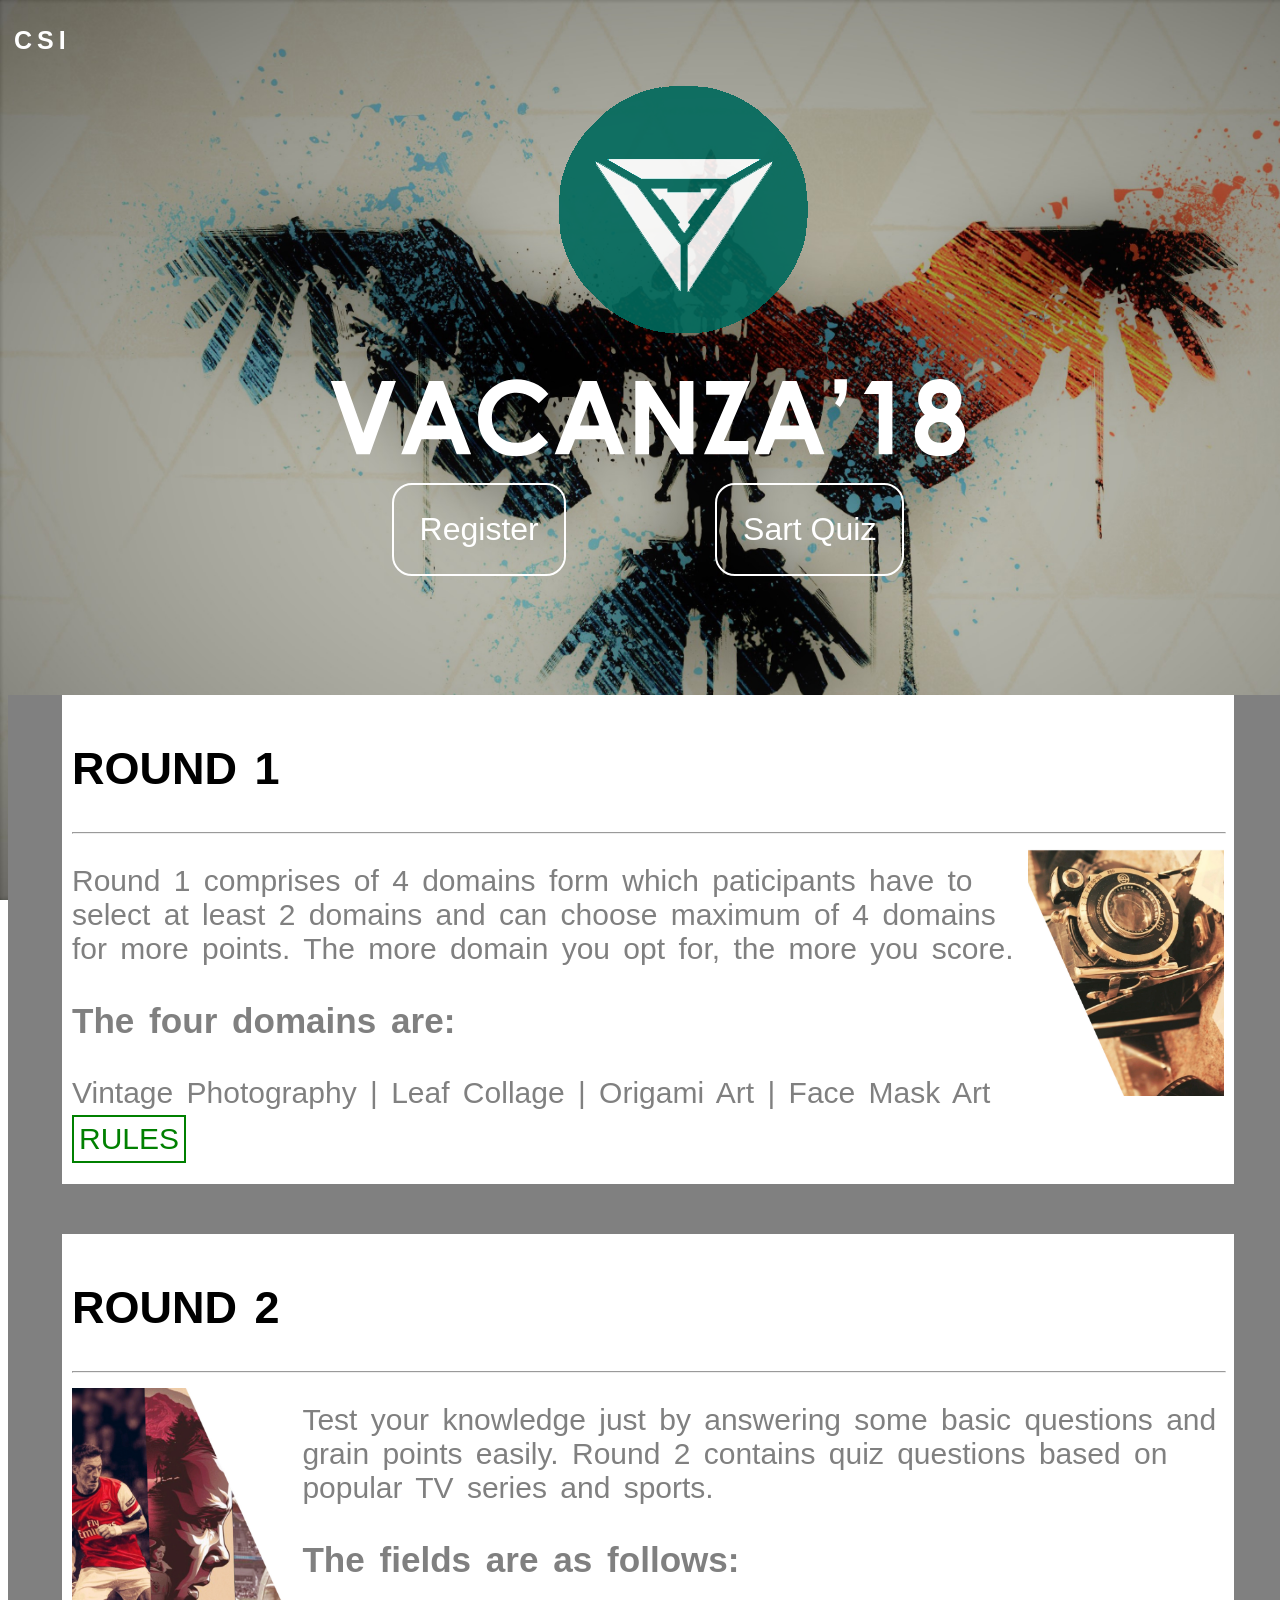
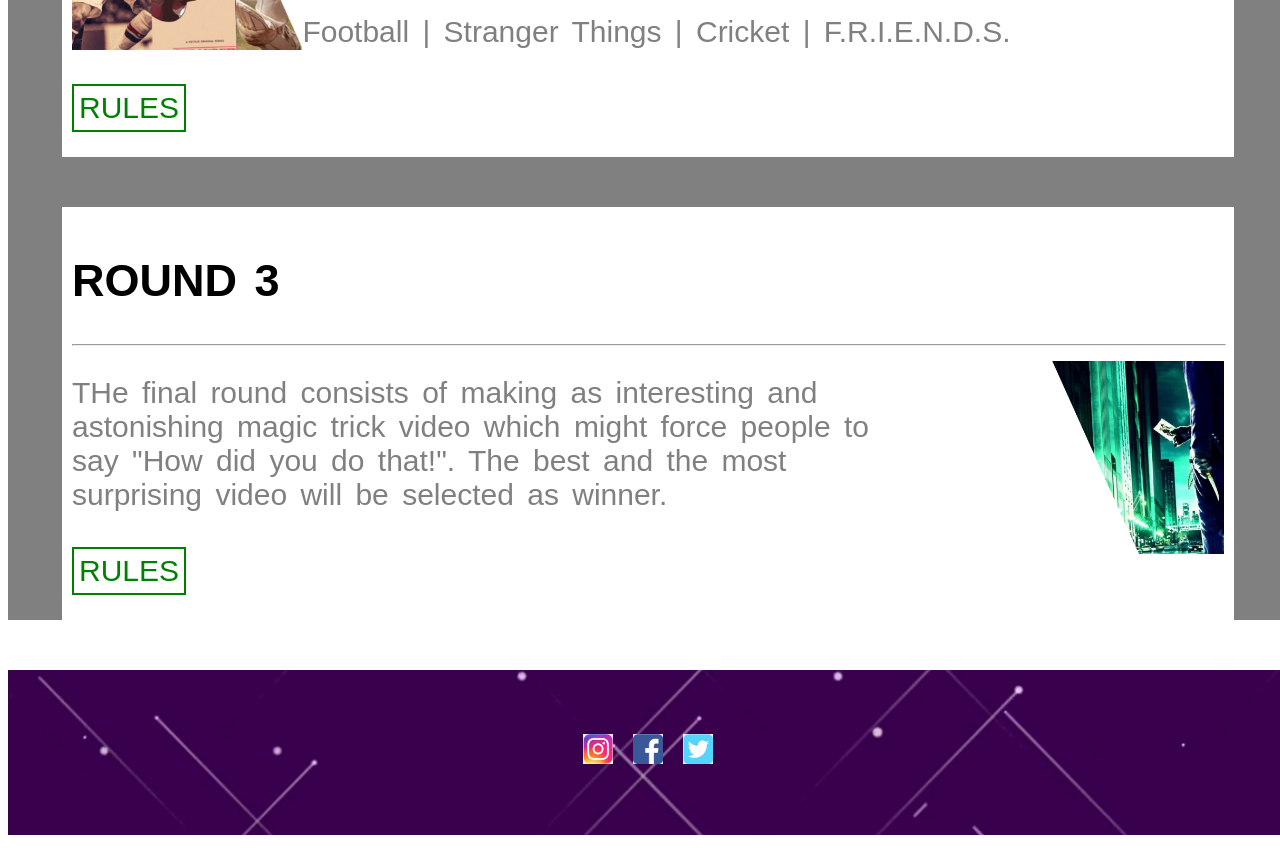
<file: index.html>
<!doctype html>

<html>
    <head>
        <meta name="keyword" content="Vacanza'18,csi drive,csi akgec"/>
        <meta name="discription" content="csi contest"/>
        <meta http-equiv="refresh" content="60"/>
        <meta name="author" content="Ankit Yadav"/>
        <meta http-equiv="content-type" content="text/html"/>
        <meta charset="utf-8"/>
        <meta name="viewport" content="width=device-width, initial-scale=1">
        <link rel="stylesheet" href="style.css">
        <title>Vacanza'18</title>
    </head>
    <body>
        <div class="header">
            <div class="csi_logo">
                <br/>
            
                <a href="#"><b>CSI</b></a>
            </div> 
            <div>
                        <img class="vacanza_logo" src="images/logo.png" alt="vancanza logo">
            </div>
                <br/>
                <br/>
            <div class="svg">
                <img src="images/vac.svg" alt="Vacaza'18">
            </div>
                <br/>
            <div class="button" id="num1">
                    <a>Register</a>
            </div>
            <div class="button" id="num2">
                <a>Sart Quiz</a>
            </div>
                <br/>
                <br/>
                <br/>
                <br/>
                <br/>
                <br/>
                <br/>
                <br/>
                <br/>
        </div>
        <main class="main">
            <div class="box" id="box1">
                <h2>ROUND 1</h2>
                <hr>
                <img class="box1" src="images/camera.jpg" alt="Camera">
               <p> Round 1 comprises of 4 domains form which paticipants 
                   have to select at least 2 domains and can choose 
                   maximum of 4 domains for more points. The more domain 
                   you opt for, the more you score. <br>
                   <h3>The four domains are:</h3>
                   <a>Vintage Photography</a> | <a>Leaf Collage</a> | <a>Origami Art</a> | 
                   <a>Face Mask Art</a> <br>
                    <div class="rules">
                        <a>RULES</a>
                    </div>
                    <br>
                </p>
            </div>
            <div class="box">
                <h2>ROUND 2</h2>
                <hr>
                <img class="box2" src="images/quiz2.jpg" alt="Quiz">
                <p>
                    Test your knowledge just by answering some basic questions and grain points
                    easily. Round 2 contains quiz questions based on popular TV series and sports. 
                    <h3>The fields are as follows:</h3>
                    <a>Football</a> | <a>Stranger Things</a> | <a>Cricket</a> | <a>F.R.I.E.N.D.S.</a> <br>
                </p>
                 <div class="rules">
                    <a>RULES</a>
                 </div>
                 <br>
                 <br>
            </div>
            <div class="box">
                <h2>ROUND 3</h2>
                <hr>
                <img class="box3"src="images/magic3.jpg" alt="Magic">
                <p>
                    THe final round consists of making as interesting and<br>
                    astonishing magic trick video which might force people to<br>
                    say "How did you do that!". The best and the most <br>
                    surprising video will be selected as winner.<br>
                </p>
                 <div class="rules">
                   <a>RULES</a>
                 </div>
                 <br>
                 <br>
            </div>
        </main>
        <footer class="footer">
            <a href="#"><img src="images/insta.jpg" alt="INSTAGRAM" height="30px"></a> <a href="#"><img src="images/fb.jpg" alt="FACEBOOK" height="30px"></a>  <a href="#"><img src="images/twit.jpg" alt="TWITTER" height="30px"></a>
        </footer>
    </body>
</html>
</file>
<file: style.css>
body{
    font-family: Arial, Helvetica, sans-serif;
    width: 100%;
    background-image:url(images/background4.png);
    background-repeat: no-repeat;
    background-size:cover;
    background-attachment: fixed;
    padding: 0%;

}
.csi_logo{
    position: fixed;
    margin: 0;
    padding: 0;

}
.header{
    
}
    a:link{
        color:white;
        text-decoration:none;
        font-family: Arial;
        letter-spacing: 5px;
        margin:6px;
        font-size: 25px;
    }
    a:visited{
        color:white;
    }
    a:hover{
        color: red;
    }
    a:active{
        color:green;
    }
    .vacanza_logo{
       margin: 6% 50% 0 43%;
        color: honeydew;
        -webkit-transition: -webkit-transform 1s;
        opacity: 0.9;
    }
    .vacanza_logo:hover{
        -webkit-transform: rotate(480deg) translateZ(0);
    }
    .svg{
        width: 50%;
        margin: 0 auto 0 auto;
    }
    div.button{
        font-family: Arial;
        padding: 2%;
        border:white solid 2px;
        border-radius: 20px;
        color: white;
        font-size: 200%;

    }
    #num1{
        width: auto;
        margin-left: 30%;
        float: left;
    }
    #num2{
        width: auto;
        margin-right: 30%;
        float: right;
    }
    .main{
        background-color: gray;
    }
    h2{
        color: black;
    }
    hr{
        width: 100%;
    }
    .rules{
        color: green;
        border: green solid 2px;
        padding: 5px;
        float: left;
        margin-top: 5px ;
    }
    .box{
        color: gray;
        width: 90%;
        margin: 50px auto 50px auto;
        padding: 10px 10px 10px 10px;
        background-color: white;
        word-spacing: 5px;
        font-size: 30px;
    }

    .box1{
        width: 17%;
        float: right;
    }

    .box2{
        width: 20%;
        float: left;

    }

    .box3{
        width: 15%;
        float: right;
    }
    .footer{
        width: 90%;
        margin: 30px auto 30px auto;
        background-image: url(images/footer.png);
        padding: 5%;
        text-align: center;
        font-size: 30px;
    }
</file>
